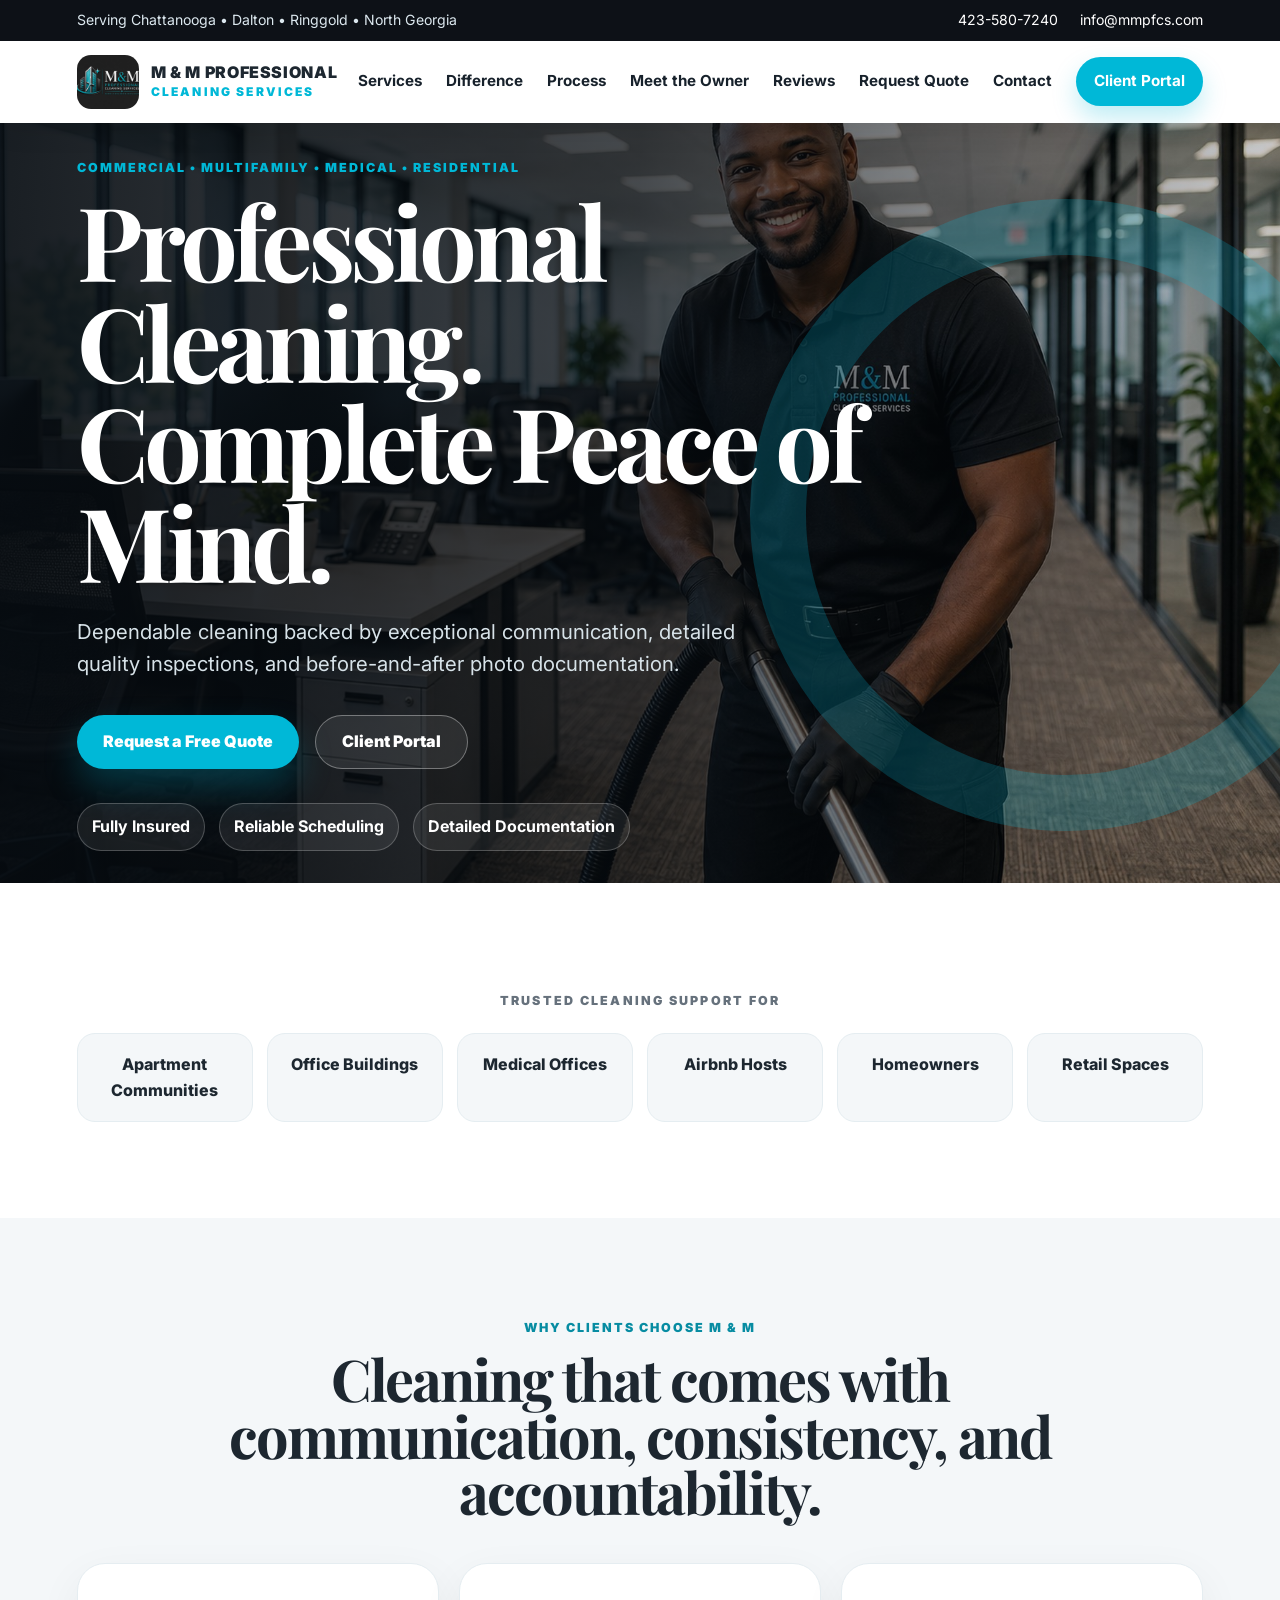
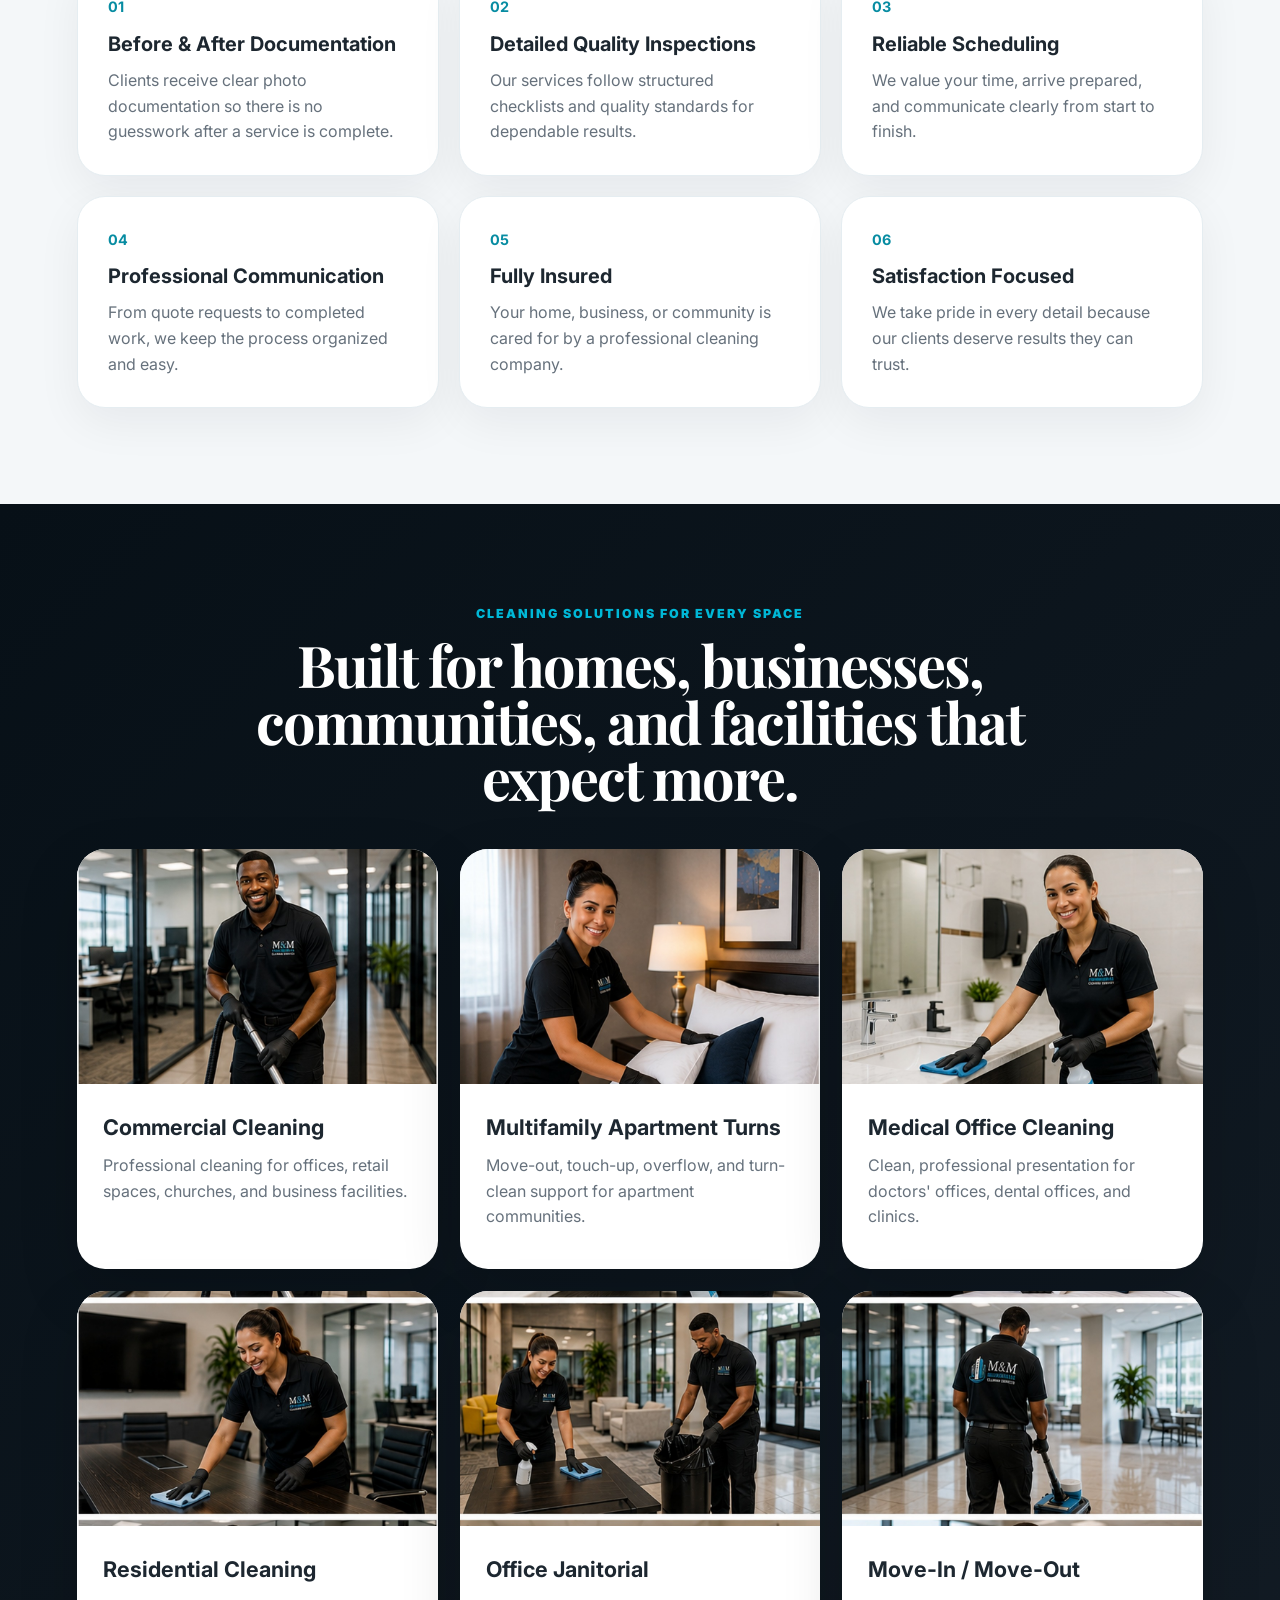
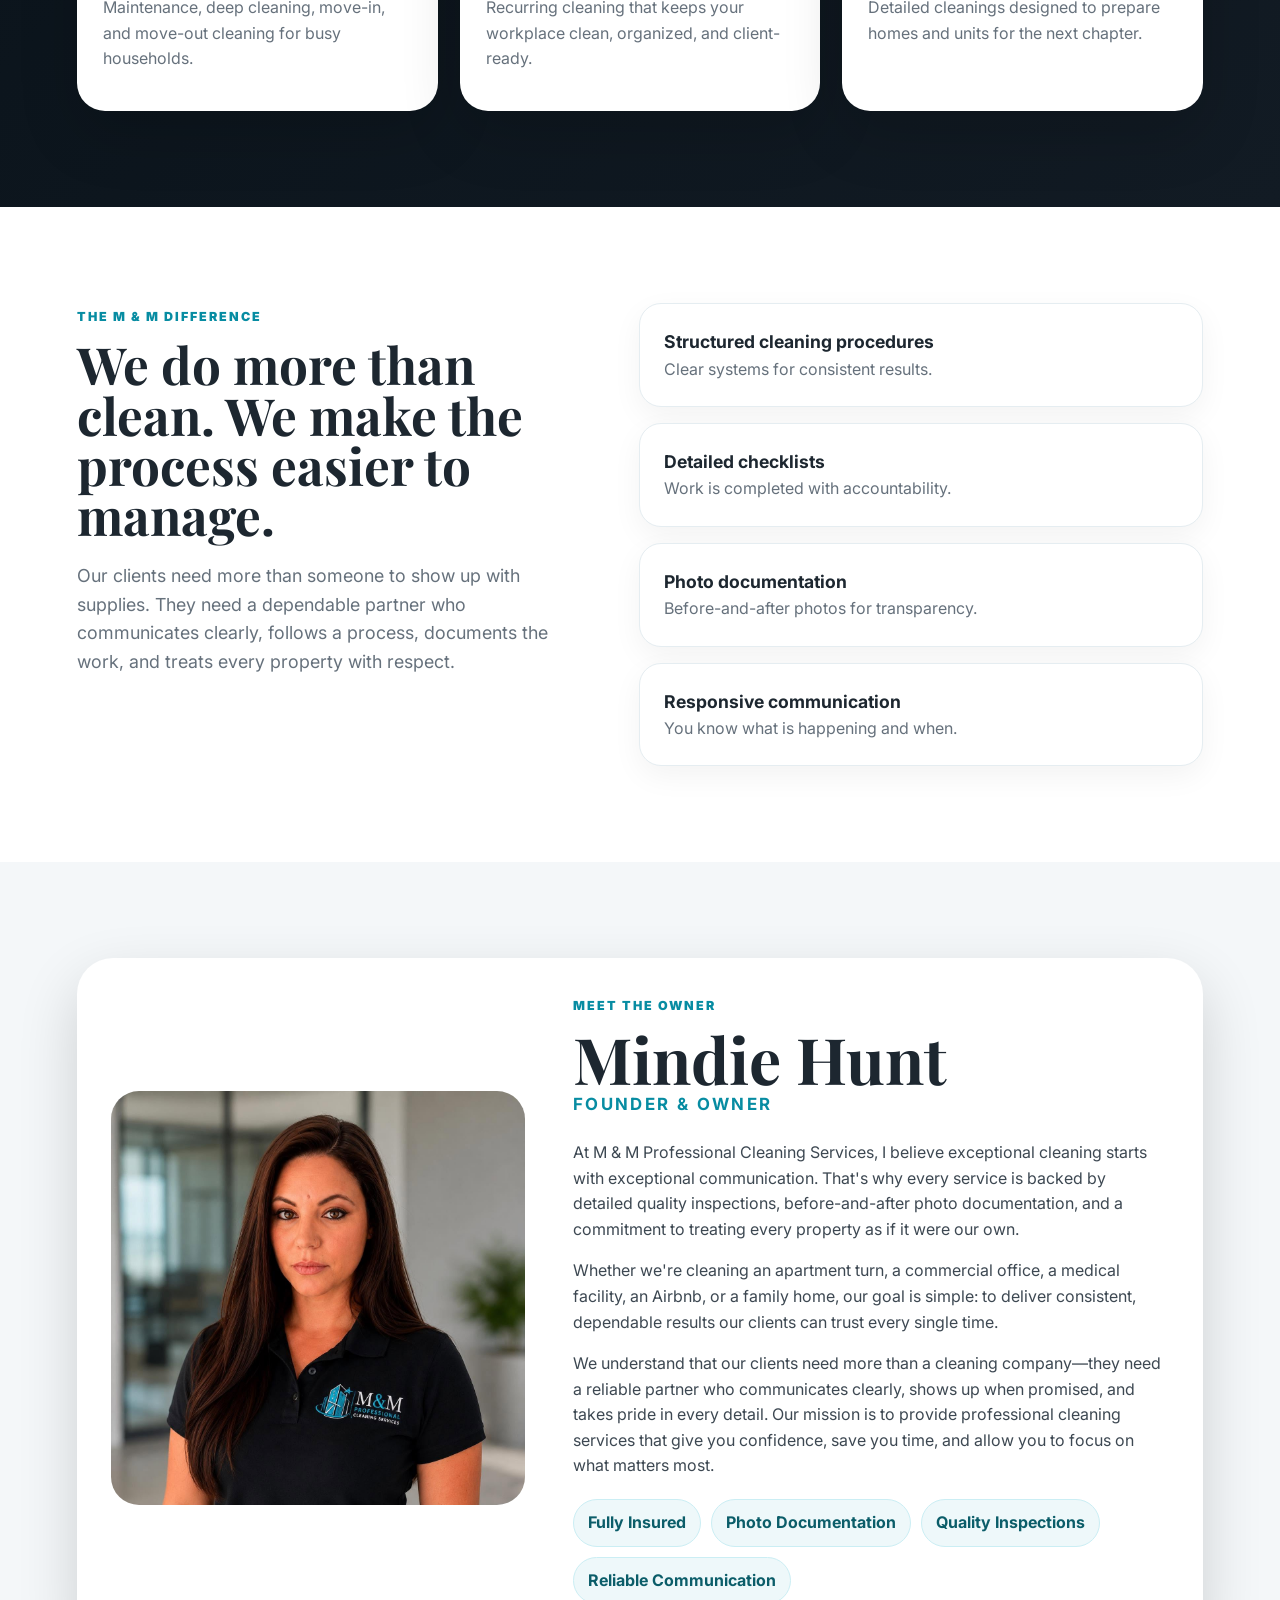
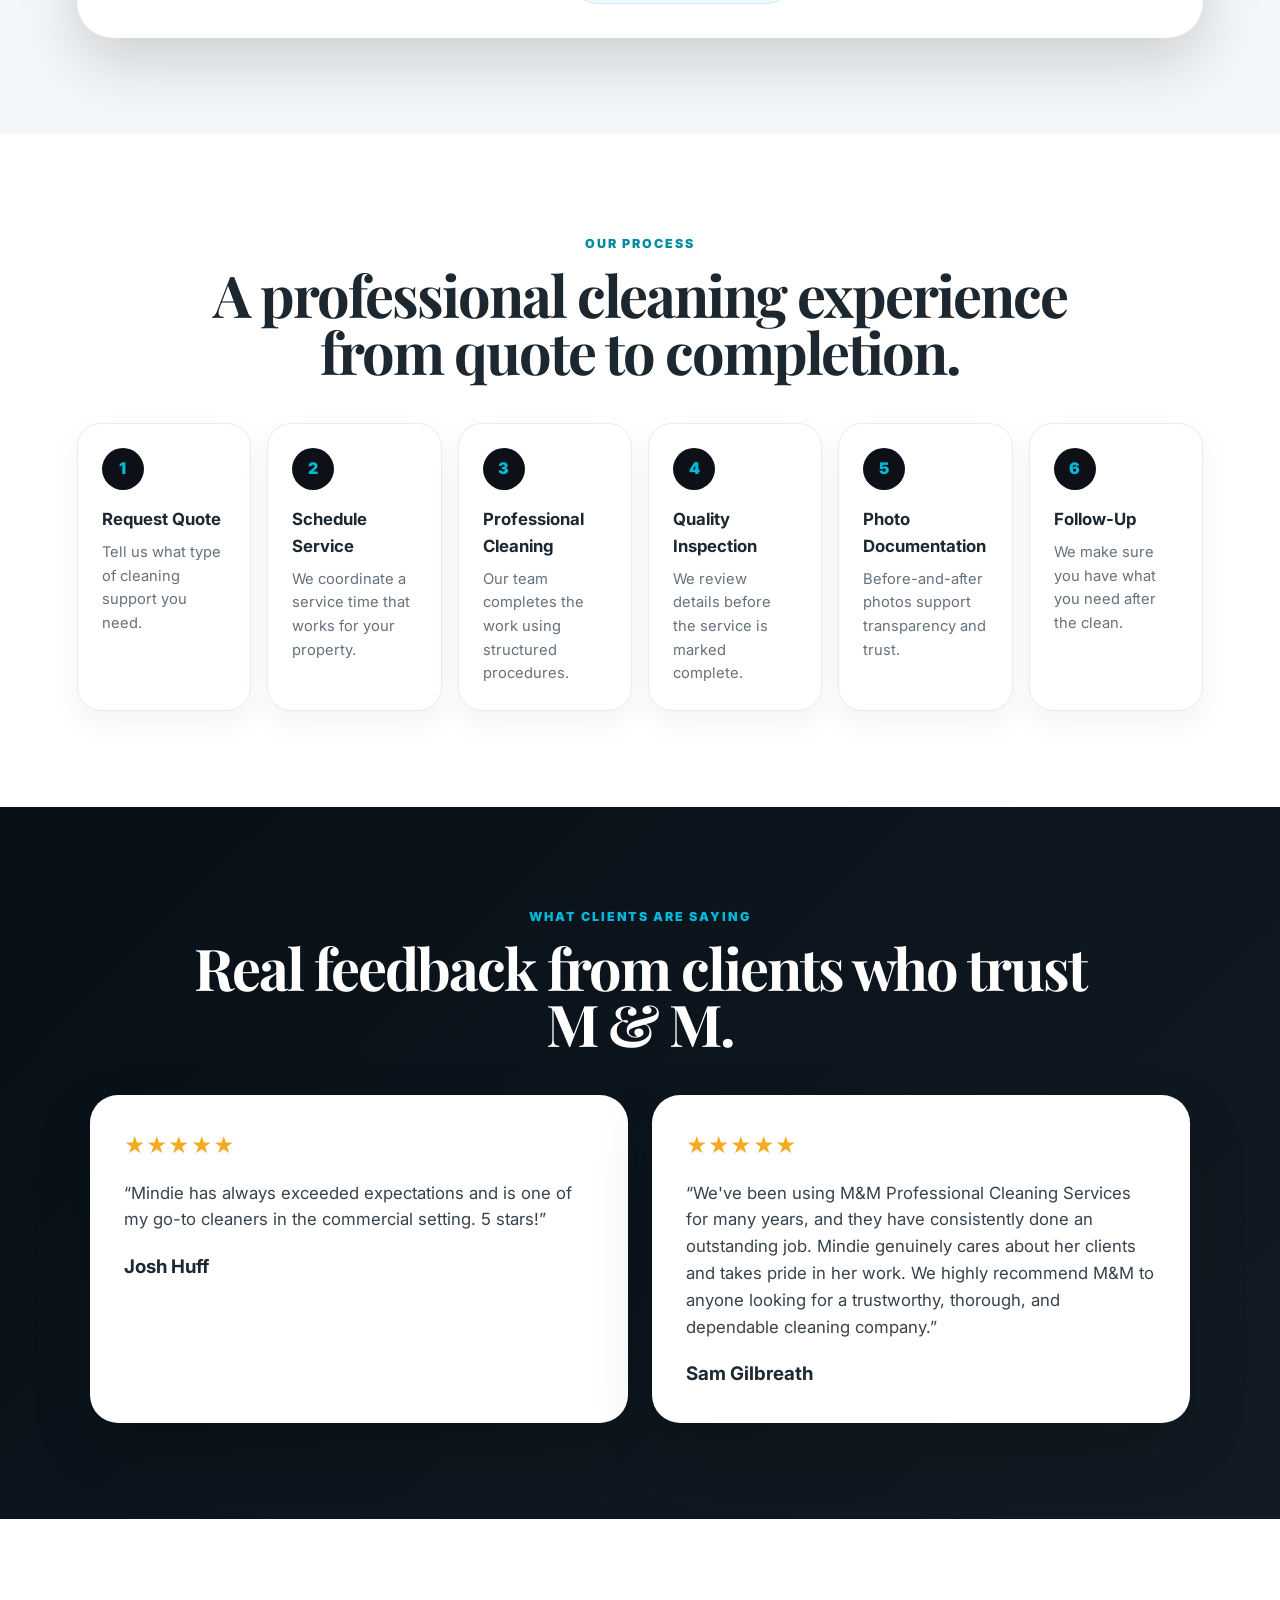
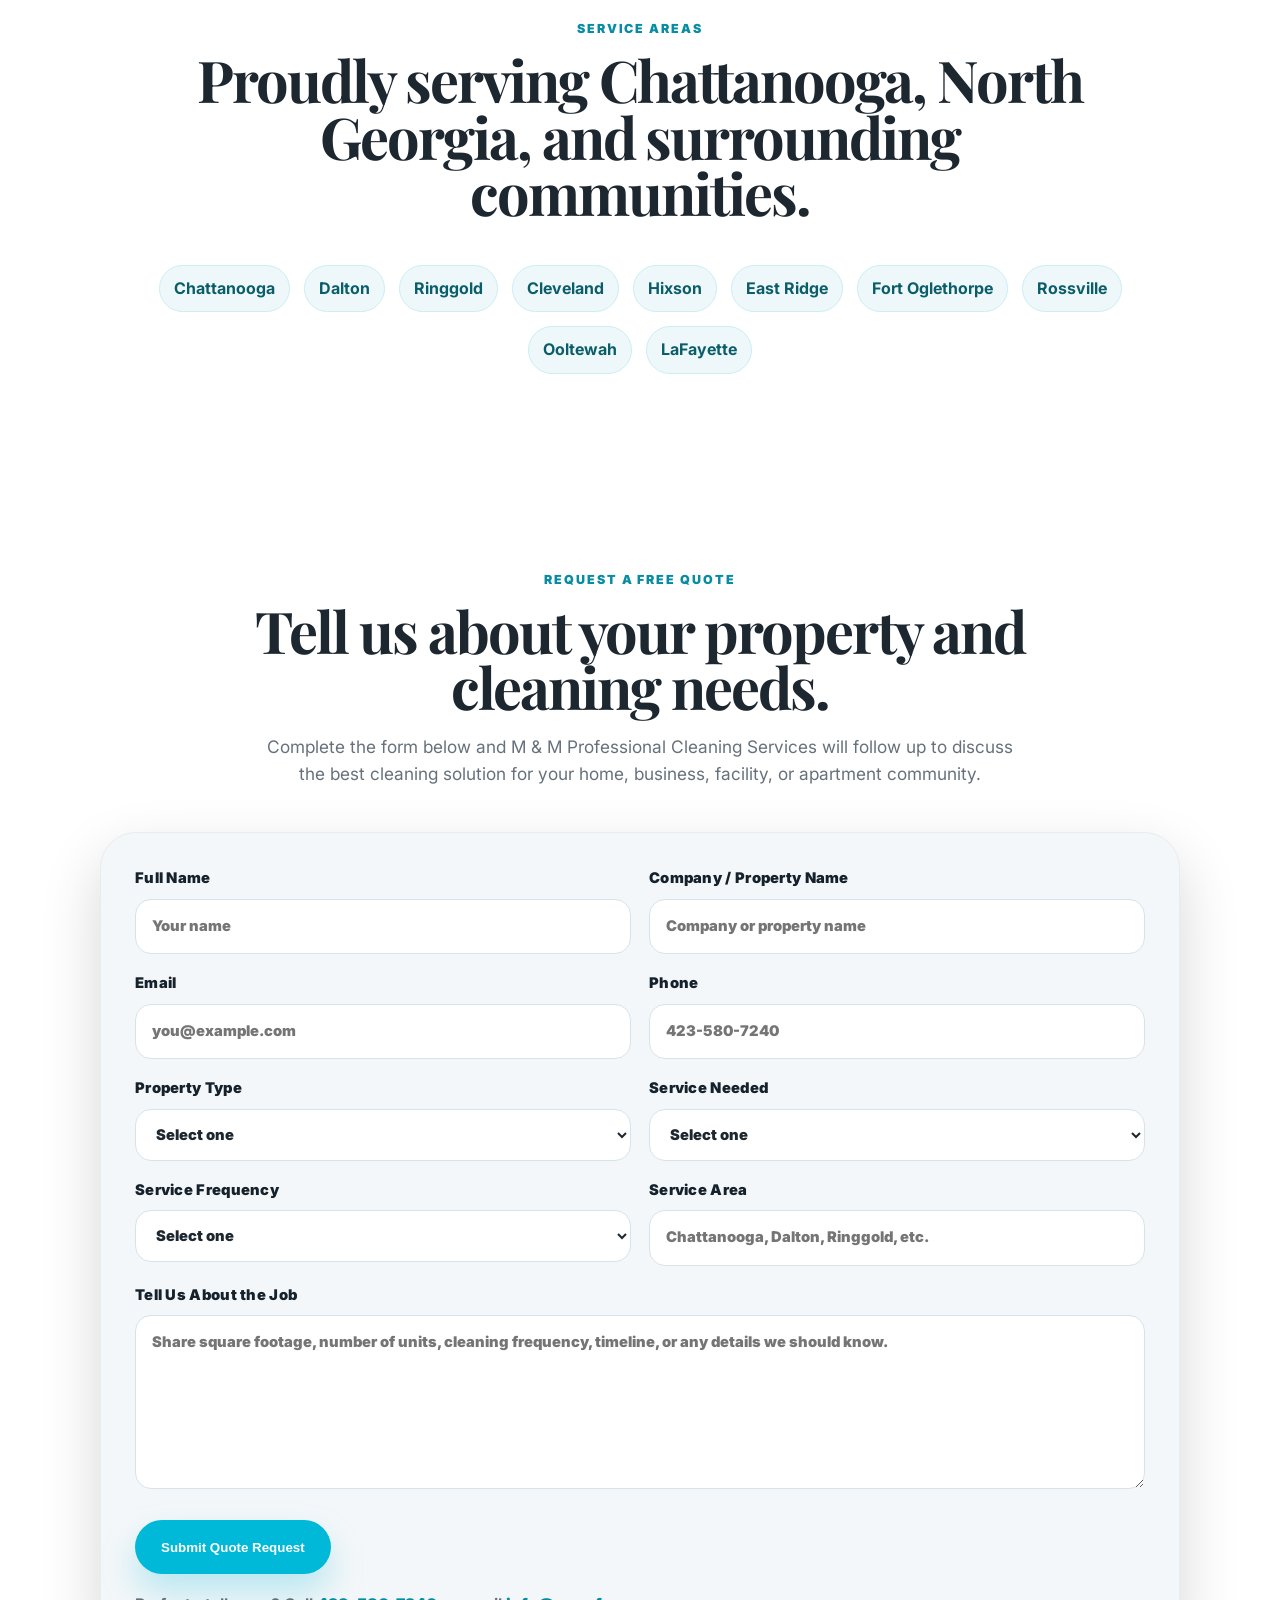
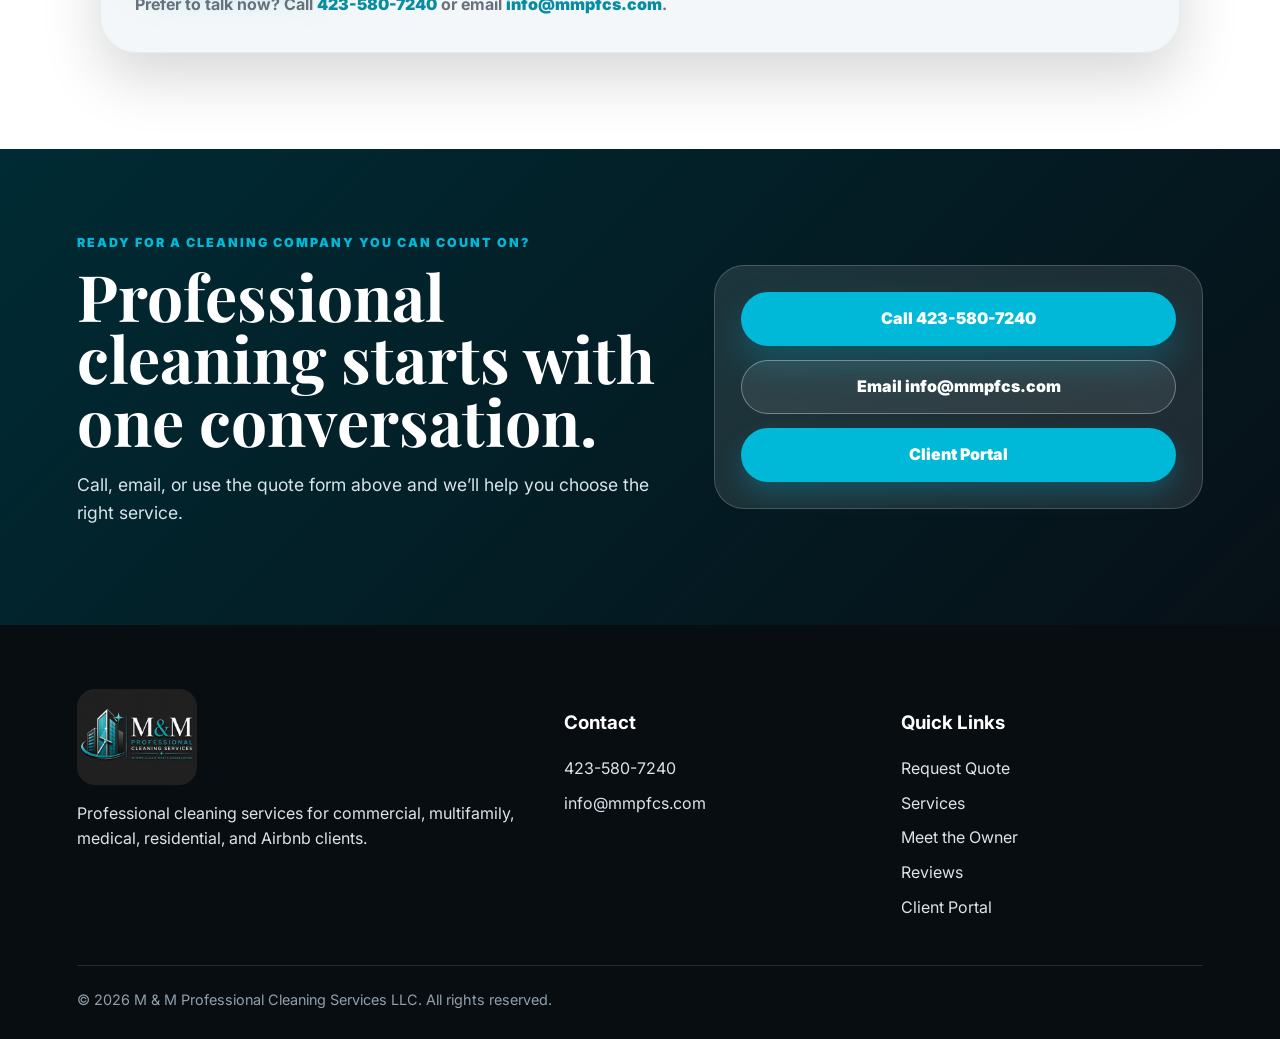
<file: index.html>
<!doctype html>
<html lang="en">
<head>
  <meta charset="utf-8" />
  <meta name="viewport" content="width=device-width, initial-scale=1" />
  <title>M & M Professional Cleaning Services | Chattanooga & North Georgia</title>
  <meta name="description" content="Professional commercial, multifamily, medical, residential, Airbnb, and move-in/move-out cleaning services serving Chattanooga, Dalton, Ringgold, and North Georgia." />
  <link rel="preconnect" href="https://fonts.googleapis.com">
  <link rel="preconnect" href="https://fonts.gstatic.com" crossorigin>
  <link href="https://fonts.googleapis.com/css2?family=Inter:wght@400;500;600;700;800;900&family=Playfair+Display:wght@700;800&display=swap" rel="stylesheet">
  <link rel="stylesheet" href="style.css" />
</head>
<body>
  <header class="site-header" id="top">
    <div class="topbar">
      <span>Serving Chattanooga • Dalton • Ringgold • North Georgia</span>
      <div class="top-links">
        <a href="tel:4235807240">423-580-7240</a>
        <a href="mailto:info@mmpfcs.com">info@mmpfcs.com</a>
      </div>
    </div>
    <nav class="nav">
      <a class="brand" href="#top" aria-label="M and M Professional Cleaning Services home">
        <img src="images/logo.jpg" alt="M & M Professional Cleaning Services logo" />
        <span>M & M Professional<br><small>Cleaning Services</small></span>
      </a>
      <input type="checkbox" id="nav-toggle" class="nav-toggle" aria-label="Open navigation">
      <label class="hamburger" for="nav-toggle"><span></span><span></span><span></span></label>
      <div class="nav-menu">
        <a href="#services">Services</a>
        <a href="#difference">Difference</a>
        <a href="#process">Process</a>
        <a href="#owner">Meet the Owner</a>
        <a href="#reviews">Reviews</a>
        <a href="#quote">Request Quote</a>
        <a href="#contact">Contact</a>
        <a class="portal" target="_blank" rel="noopener" href="https://clienthub.getjobber.com/client_hubs/b683b38a-7e7b-47af-a722-1ff25d8127e4/login/new?source=share_login">Client Portal</a>
      </div>
    </nav>
  </header>

  <main>
    <section class="hero">
      <div class="hero-bg"></div>
      <div class="hero-content">
        <div class="eyebrow">Commercial • Multifamily • Medical • Residential</div>
        <h1>Professional Cleaning.<br>Complete Peace of Mind.</h1>
        <p>Dependable cleaning backed by exceptional communication, detailed quality inspections, and before-and-after photo documentation.</p>
        <div class="hero-actions">
          <a class="btn primary" href="#quote">Request a Free Quote</a>
          <a class="btn ghost" target="_blank" rel="noopener" href="https://clienthub.getjobber.com/client_hubs/b683b38a-7e7b-47af-a722-1ff25d8127e4/login/new?source=share_login">Client Portal</a>
        </div>
        <div class="hero-proof">
          <span>Fully Insured</span><span>Reliable Scheduling</span><span>Detailed Documentation</span>
        </div>
      </div>
    </section>

    <section class="trusted section-pad">
      <p>Trusted cleaning support for</p>
      <div class="trusted-grid">
        <span>Apartment Communities</span><span>Office Buildings</span><span>Medical Offices</span><span>Airbnb Hosts</span><span>Homeowners</span><span>Retail Spaces</span>
      </div>
    </section>

    <section class="section-pad why">
      <div class="section-heading">
        <span class="eyebrow dark">Why Clients Choose M & M</span>
        <h2>Cleaning that comes with communication, consistency, and accountability.</h2>
      </div>
      <div class="feature-grid">
        <article><b>01</b><h3>Before & After Documentation</h3><p>Clients receive clear photo documentation so there is no guesswork after a service is complete.</p></article>
        <article><b>02</b><h3>Detailed Quality Inspections</h3><p>Our services follow structured checklists and quality standards for dependable results.</p></article>
        <article><b>03</b><h3>Reliable Scheduling</h3><p>We value your time, arrive prepared, and communicate clearly from start to finish.</p></article>
        <article><b>04</b><h3>Professional Communication</h3><p>From quote requests to completed work, we keep the process organized and easy.</p></article>
        <article><b>05</b><h3>Fully Insured</h3><p>Your home, business, or community is cared for by a professional cleaning company.</p></article>
        <article><b>06</b><h3>Satisfaction Focused</h3><p>We take pride in every detail because our clients deserve results they can trust.</p></article>
      </div>
    </section>

    <section class="services section-pad" id="services">
      <div class="section-heading light">
        <span class="eyebrow">Cleaning Solutions for Every Space</span>
        <h2>Built for homes, businesses, communities, and facilities that expect more.</h2>
      </div>
      <div class="service-grid">
        <article class="service-card"><img src="images/commercial-office.jpg" alt="Clean commercial office"><div><h3>Commercial Cleaning</h3><p>Professional cleaning for offices, retail spaces, churches, and business facilities.</p></div></article>
        <article class="service-card"><img src="images/multifamily.jpg" alt="Apartment community cleaning"><div><h3>Multifamily Apartment Turns</h3><p>Move-out, touch-up, overflow, and turn-clean support for apartment communities.</p></div></article>
        <article class="service-card"><img src="images/medical-dental.jpg" alt="Medical office cleaning"><div><h3>Medical Office Cleaning</h3><p>Clean, professional presentation for doctors' offices, dental offices, and clinics.</p></div></article>
        <article class="service-card"><img src="images/conference-cleaning.jpg" alt="Residential kitchen cleaning"><div><h3>Residential Cleaning</h3><p>Maintenance, deep cleaning, move-in, and move-out cleaning for busy households.</p></div></article>
        <article class="service-card"><img src="images/janitorial.jpg" alt="Janitorial cleaning supplies"><div><h3>Office Janitorial</h3><p>Recurring cleaning that keeps your workplace clean, organized, and client-ready.</p></div></article>
        <article class="service-card"><img src="images/floor-care.jpg" alt="Clean polished floor"><div><h3>Move-In / Move-Out</h3><p>Detailed cleanings designed to prepare homes and units for the next chapter.</p></div></article>
      </div>
    </section>

    <section class="difference section-pad" id="difference">
      <div class="split">
        <div>
          <span class="eyebrow dark">The M & M Difference</span>
          <h2>We do more than clean. We make the process easier to manage.</h2>
          <p>Our clients need more than someone to show up with supplies. They need a dependable partner who communicates clearly, follows a process, documents the work, and treats every property with respect.</p>
        </div>
        <div class="difference-list">
          <div><strong>Structured cleaning procedures</strong><span>Clear systems for consistent results.</span></div>
          <div><strong>Detailed checklists</strong><span>Work is completed with accountability.</span></div>
          <div><strong>Photo documentation</strong><span>Before-and-after photos for transparency.</span></div>
          <div><strong>Responsive communication</strong><span>You know what is happening and when.</span></div>
        </div>
      </div>
    </section>

    <section class="owner section-pad" id="owner">
      <div class="owner-card">
        <div class="owner-photo"><img src="images/mindie-owner.jpg" alt="Mindie Hunt, Founder and Owner of M & M Professional Cleaning Services"></div>
        <div class="owner-copy">
          <span class="eyebrow dark">Meet the Owner</span>
          <h2>Mindie Hunt</h2>
          <h3>Founder & Owner</h3>
          <p>At M & M Professional Cleaning Services, I believe exceptional cleaning starts with exceptional communication. That's why every service is backed by detailed quality inspections, before-and-after photo documentation, and a commitment to treating every property as if it were our own.</p>
          <p>Whether we're cleaning an apartment turn, a commercial office, a medical facility, an Airbnb, or a family home, our goal is simple: to deliver consistent, dependable results our clients can trust every single time.</p>
          <p>We understand that our clients need more than a cleaning company—they need a reliable partner who communicates clearly, shows up when promised, and takes pride in every detail. Our mission is to provide professional cleaning services that give you confidence, save you time, and allow you to focus on what matters most.</p>
          <div class="badges"><span>Fully Insured</span><span>Photo Documentation</span><span>Quality Inspections</span><span>Reliable Communication</span></div>
        </div>
      </div>
    </section>

    <section class="process section-pad" id="process">
      <div class="section-heading">
        <span class="eyebrow dark">Our Process</span>
        <h2>A professional cleaning experience from quote to completion.</h2>
      </div>
      <div class="process-grid">
        <div><span>1</span><h3>Request Quote</h3><p>Tell us what type of cleaning support you need.</p></div>
        <div><span>2</span><h3>Schedule Service</h3><p>We coordinate a service time that works for your property.</p></div>
        <div><span>3</span><h3>Professional Cleaning</h3><p>Our team completes the work using structured procedures.</p></div>
        <div><span>4</span><h3>Quality Inspection</h3><p>We review details before the service is marked complete.</p></div>
        <div><span>5</span><h3>Photo Documentation</h3><p>Before-and-after photos support transparency and trust.</p></div>
        <div><span>6</span><h3>Follow-Up</h3><p>We make sure you have what you need after the clean.</p></div>
      </div>
    </section>

    <section class="reviews section-pad" id="reviews">
      <div class="section-heading light">
        <span class="eyebrow">What Clients Are Saying</span>
        <h2>Real feedback from clients who trust M & M.</h2>
      </div>
      <div class="review-grid">
        <article><div class="stars">★★★★★</div><p>“Mindie has always exceeded expectations and is one of my go-to cleaners in the commercial setting. 5 stars!”</p><h3>Josh Huff</h3></article>
        <article><div class="stars">★★★★★</div><p>“We've been using M&M Professional Cleaning Services for many years, and they have consistently done an outstanding job. Mindie genuinely cares about her clients and takes pride in her work. We highly recommend M&M to anyone looking for a trustworthy, thorough, and dependable cleaning company.”</p><h3>Sam Gilbreath</h3></article>
      </div>
    </section>

    <section class="areas section-pad">
      <div class="section-heading">
        <span class="eyebrow dark">Service Areas</span>
        <h2>Proudly serving Chattanooga, North Georgia, and surrounding communities.</h2>
      </div>
      <div class="area-pills"><span>Chattanooga</span><span>Dalton</span><span>Ringgold</span><span>Cleveland</span><span>Hixson</span><span>East Ridge</span><span>Fort Oglethorpe</span><span>Rossville</span><span>Ooltewah</span><span>LaFayette</span></div>
    </section>

    <section class="quote-section section-pad" id="quote">
      <div class="section-heading">
        <span class="eyebrow dark">Request a Free Quote</span>
        <h2>Tell us about your property and cleaning needs.</h2>
        <p class="section-intro">Complete the form below and M & M Professional Cleaning Services will follow up to discuss the best cleaning solution for your home, business, facility, or apartment community.</p>
      </div>
      <form class="quote-form" action="https://formsubmit.co/info@mmpfcs.com" method="POST">
        <input type="hidden" name="_subject" value="New Quote Request from MMPFCS Website">
        <input type="hidden" name="_next" value="https://www.mmpfcs.com/thank-you.html">
        <input type="hidden" name="_autoresponse" value="Thank you for contacting M & M Professional Cleaning Services. We received your quote request and will follow up as soon as possible.">
        <input type="text" name="_honey" style="display:none">
        <input type="hidden" name="_template" value="table">
        <input type="hidden" name="_captcha" value="false">
        <div class="form-grid">
          <label>Full Name<input required type="text" name="Full Name" placeholder="Your name"></label>
          <label>Company / Property Name<input type="text" name="Company or Property Name" placeholder="Company or property name"></label>
          <label>Email<input required type="email" name="Email" placeholder="you@example.com"></label>
          <label>Phone<input required type="tel" name="Phone" placeholder="423-580-7240"></label>
          <label>Property Type<select required name="Property Type"><option value="">Select one</option><option>Apartment Community</option><option>Commercial Office</option><option>Medical / Dental Office</option><option>Residential Home</option><option>Airbnb / Short-Term Rental</option><option>Move-In / Move-Out</option><option>Retail / Church / Fitness Center</option><option>Other</option></select></label>
          <label>Service Needed<select required name="Service Needed"><option value="">Select one</option><option>Recurring Cleaning</option><option>Deep Cleaning</option><option>Apartment Turn Cleaning</option><option>Move-Out Cleaning</option><option>Office Janitorial</option><option>Medical Office Cleaning</option><option>Airbnb Turnover</option><option>Not Sure Yet</option></select></label>
          <label>Service Frequency<select name="Service Frequency"><option value="">Select one</option><option>One Time</option><option>Weekly</option><option>Bi-Weekly</option><option>Monthly</option><option>As Needed / Overflow Support</option></select></label>
          <label>Service Area<input type="text" name="Service Area" placeholder="Chattanooga, Dalton, Ringgold, etc."></label>
          <label class="full">Tell Us About the Job<textarea required name="Message" rows="6" placeholder="Share square footage, number of units, cleaning frequency, timeline, or any details we should know."></textarea></label>
        </div>
        <button class="btn primary form-submit" type="submit">Submit Quote Request</button>
        <p class="form-note">Prefer to talk now? Call <a href="tel:4235807240">423-580-7240</a> or email <a href="mailto:info@mmpfcs.com">info@mmpfcs.com</a>.</p>
      </form>
    </section>

    <section class="cta" id="contact">
      <div>
        <span class="eyebrow">Ready for a cleaning company you can count on?</span>
        <h2>Professional cleaning starts with one conversation.</h2>
        <p>Call, email, or use the quote form above and we’ll help you choose the right service.</p>
      </div>
      <div class="contact-card">
        <a class="btn primary wide" href="tel:4235807240">Call 423-580-7240</a>
        <a class="btn ghost wide" href="mailto:info@mmpfcs.com">Email info@mmpfcs.com</a>
        <a class="btn portal-btn wide" target="_blank" rel="noopener" href="https://clienthub.getjobber.com/client_hubs/b683b38a-7e7b-47af-a722-1ff25d8127e4/login/new?source=share_login">Client Portal</a>
      </div>
    </section>
  </main>

  <footer>
    <div class="footer-grid">
      <div><img src="images/logo.jpg" alt="M & M Professional Cleaning Services logo"><p>Professional cleaning services for commercial, multifamily, medical, residential, and Airbnb clients.</p></div>
      <div><h3>Contact</h3><a href="tel:4235807240">423-580-7240</a><a href="mailto:info@mmpfcs.com">info@mmpfcs.com</a></div>
      <div><h3>Quick Links</h3><a href="#quote">Request Quote</a><a href="#services">Services</a><a href="#owner">Meet the Owner</a><a href="#reviews">Reviews</a><a target="_blank" rel="noopener" href="https://clienthub.getjobber.com/client_hubs/b683b38a-7e7b-47af-a722-1ff25d8127e4/login/new?source=share_login">Client Portal</a></div>
    </div>
    <div class="copyright">© 2026 M & M Professional Cleaning Services LLC. All rights reserved.</div>
  </footer>
</body>
</html>
</file>
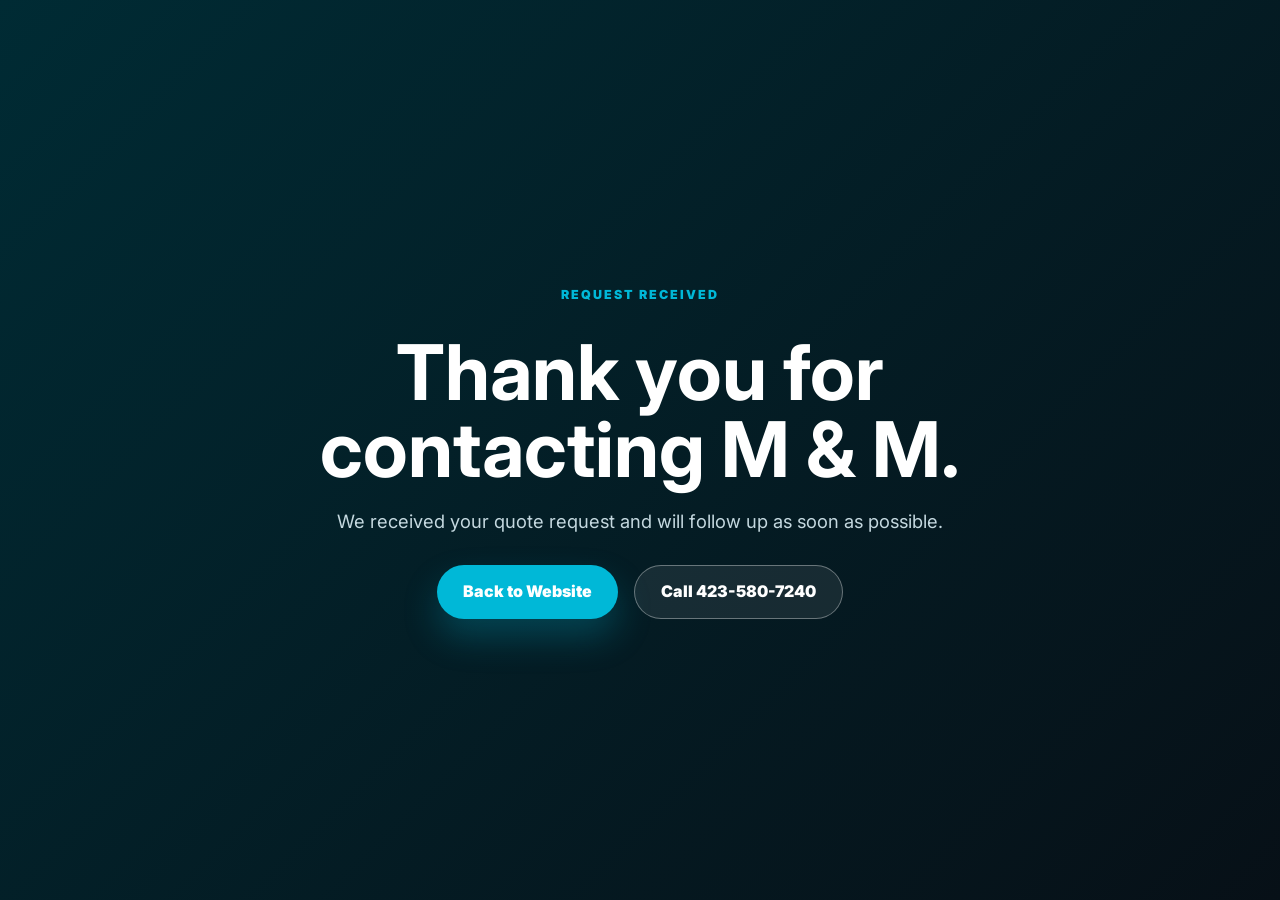
<file: thank-you.html>
<!doctype html>
<html lang="en">
<head>
  <meta charset="utf-8" />
  <meta name="viewport" content="width=device-width, initial-scale=1" />
  <title>Thank You | M & M Professional Cleaning Services</title>
  <meta name="description" content="Thank you for contacting M & M Professional Cleaning Services." />
  <link rel="preconnect" href="https://fonts.googleapis.com">
  <link rel="preconnect" href="https://fonts.gstatic.com" crossorigin>
  <link href="https://fonts.googleapis.com/css2?family=Inter:wght@400;500;600;700;800;900&family=Playfair+Display:wght@700;800&display=swap" rel="stylesheet">
  <link rel="stylesheet" href="style.css" />
</head>
<body>
  <main class="thank-you-page">
    <section class="cta" style="min-height:100vh;display:flex;align-items:center;justify-content:center;text-align:center;">
      <div style="max-width:760px;">
        <span class="eyebrow">Request Received</span>
        <h1 style="font-size:clamp(2.5rem,6vw,5rem);line-height:1;margin:18px 0;">Thank you for contacting M & M.</h1>
        <p style="font-size:1.15rem;color:#c4d8df;">We received your quote request and will follow up as soon as possible.</p>
        <div class="hero-actions" style="justify-content:center;margin-top:28px;">
          <a class="btn primary" href="index.html">Back to Website</a>
          <a class="btn ghost" href="tel:4235807240">Call 423-580-7240</a>
        </div>
      </div>
    </section>
  </main>
</body>
</html>
</file>
<file: style.css>
:root{--teal:#00b8d7;--teal2:#078ca2;--dark:#0d1117;--charcoal:#151a20;--soft:#f4f7f9;--text:#1d2730;--muted:#66717c;--white:#fff;--line:#e5edf1;--shadow:0 24px 60px rgba(0,0,0,.16);--radius:28px}*{box-sizing:border-box}html{scroll-behavior:smooth}body{margin:0;font-family:Inter,Arial,sans-serif;color:var(--text);background:#fff;line-height:1.6}img{max-width:100%;display:block}a{text-decoration:none;color:inherit}.site-header{position:sticky;top:0;z-index:50;background:rgba(255,255,255,.96);backdrop-filter:blur(18px);box-shadow:0 8px 25px rgba(0,0,0,.08)}.topbar{background:var(--dark);color:#dce8ef;display:flex;justify-content:space-between;gap:16px;padding:9px 6vw;font-size:.88rem}.top-links{display:flex;gap:22px}.top-links a{color:#fff}.nav{height:82px;display:flex;align-items:center;justify-content:space-between;padding:0 6vw;position:relative}.brand{display:flex;align-items:center;gap:12px;font-weight:900;letter-spacing:.04em;text-transform:uppercase;line-height:1.1}.brand img{width:62px;height:54px;object-fit:cover;border-radius:14px}.brand small{color:var(--teal);font-size:.75rem;letter-spacing:.18em}.nav-menu{display:flex;align-items:center;gap:24px;font-weight:700;font-size:.95rem}.nav-menu a{color:#17212b}.nav-menu a:hover{color:var(--teal2)}.portal,.portal-btn{background:var(--teal);color:white!important;padding:12px 18px;border-radius:999px;box-shadow:0 12px 24px rgba(0,184,215,.25)}.nav-toggle{display:none}.hamburger{display:none;cursor:pointer}.hamburger span{display:block;width:26px;height:3px;background:#101820;margin:5px;border-radius:2px}.hero{min-height:760px;position:relative;display:flex;align-items:center;overflow:hidden;background:#071017}.hero-bg{position:absolute;inset:0;background:linear-gradient(90deg,rgba(6,11,16,.92),rgba(6,11,16,.74),rgba(6,11,16,.20)),url('images/hero-office.jpg') center/cover no-repeat;transform:scale(1.02)}.hero:after{content:"";position:absolute;right:-8%;top:10%;width:520px;height:520px;border:56px solid rgba(0,184,215,.22);border-radius:50%}.hero-content{position:relative;z-index:2;width:min(920px,88vw);margin-left:6vw;color:#fff}.eyebrow{display:inline-block;color:var(--teal);font-weight:900;letter-spacing:.16em;text-transform:uppercase;font-size:.78rem;margin-bottom:12px}.eyebrow.dark{color:var(--teal2)}.hero h1,.section-heading h2,.difference h2,.owner-copy h2,.cta h2{font-family:'Playfair Display',Georgia,serif;line-height:.98}.hero h1{font-size:clamp(3.25rem,8vw,7.5rem);margin:0 0 24px;letter-spacing:-.05em}.hero p{font-size:1.28rem;max-width:720px;color:#d7e2e8;margin:0 0 34px}.hero-actions{display:flex;gap:16px;flex-wrap:wrap}.btn{display:inline-flex;align-items:center;justify-content:center;min-height:54px;padding:0 26px;border-radius:999px;font-weight:900}.primary{background:var(--teal);color:white;box-shadow:0 18px 35px rgba(0,184,215,.25)}.ghost{border:1px solid rgba(255,255,255,.35);color:#fff;background:rgba(255,255,255,.08)}.hero-proof{display:flex;flex-wrap:wrap;gap:14px;margin-top:34px}.hero-proof span,.badges span,.area-pills span{border:1px solid rgba(255,255,255,.22);padding:10px 14px;border-radius:999px;background:rgba(255,255,255,.08);font-weight:700}.section-pad{padding:96px 6vw}.trusted{background:#fff}.trusted p{text-transform:uppercase;font-weight:900;letter-spacing:.18em;color:var(--muted);font-size:.78rem;text-align:center}.trusted-grid{display:grid;grid-template-columns:repeat(6,1fr);gap:14px;margin-top:22px}.trusted-grid span{background:var(--soft);border:1px solid var(--line);border-radius:18px;padding:18px;text-align:center;font-weight:800}.section-heading{max-width:900px;margin:0 auto 44px;text-align:center}.section-heading h2{font-size:clamp(2.2rem,4.5vw,4.7rem);margin:0;letter-spacing:-.035em}.section-heading.light{color:#fff}.why{background:var(--soft)}.feature-grid{display:grid;grid-template-columns:repeat(3,1fr);gap:20px}.feature-grid article{background:#fff;border:1px solid var(--line);border-radius:var(--radius);padding:30px;box-shadow:0 15px 45px rgba(16,24,32,.06)}.feature-grid b{color:var(--teal2);font-size:.9rem}.feature-grid h3{font-size:1.25rem;margin:8px 0}.feature-grid p{color:var(--muted);margin:0}.services,.reviews{background:linear-gradient(135deg,#071017,#121b24);position:relative}.service-grid{display:grid;grid-template-columns:repeat(3,1fr);gap:22px}.service-card{background:#fff;border-radius:var(--radius);overflow:hidden;box-shadow:var(--shadow);min-height:420px;display:flex;flex-direction:column}.service-card img{height:235px;width:100%;object-fit:cover}.service-card div{padding:26px}.service-card h3{font-size:1.35rem;margin:0 0 8px}.service-card p{color:var(--muted);margin:0}.split{display:grid;grid-template-columns:1fr 1.1fr;gap:50px;align-items:start}.difference h2{font-size:clamp(2.2rem,4vw,4.8rem);margin:0 0 22px}.difference p{font-size:1.12rem;color:var(--muted)}.difference-list{display:grid;gap:16px}.difference-list div{border:1px solid var(--line);border-radius:22px;padding:24px;background:#fff;box-shadow:0 10px 30px rgba(0,0,0,.05)}.difference-list strong{display:block;font-size:1.1rem}.difference-list span{color:var(--muted)}.owner{background:var(--soft)}.owner-card{display:grid;grid-template-columns:.82fr 1.18fr;gap:48px;align-items:center;background:#fff;border-radius:36px;padding:34px;box-shadow:var(--shadow);max-width:1180px;margin:auto}.owner-photo img{border-radius:28px;aspect-ratio:1/1;object-fit:cover}.owner-copy h2{font-size:clamp(2.4rem,5vw,5rem);margin:0}.owner-copy h3{color:var(--teal2);font-size:1.05rem;text-transform:uppercase;letter-spacing:.14em;margin:0 0 22px}.owner-copy p{color:#3d4852}.badges{display:flex;gap:10px;flex-wrap:wrap;margin-top:20px}.badges span,.area-pills span{background:#eef8fa;color:#0b5d69;border-color:#cbeef4}.process-grid{display:grid;grid-template-columns:repeat(6,1fr);gap:16px}.process-grid div{background:#fff;border:1px solid var(--line);border-radius:24px;padding:24px;box-shadow:0 12px 30px rgba(0,0,0,.05)}.process-grid span{display:grid;place-items:center;width:42px;height:42px;background:var(--dark);color:var(--teal);border-radius:50%;font-weight:900;margin-bottom:16px}.process-grid h3{font-size:1.05rem;margin:0 0 8px}.process-grid p{font-size:.92rem;color:var(--muted);margin:0}.review-grid{display:grid;grid-template-columns:1fr 1fr;gap:24px;max-width:1100px;margin:auto}.review-grid article{background:#fff;border-radius:var(--radius);padding:34px;box-shadow:var(--shadow)}.stars{color:#f5aa22;font-size:1.3rem;letter-spacing:.06em}.review-grid p{font-size:1.05rem;color:#37424c}.review-grid h3{margin-bottom:0}.area-pills{display:flex;flex-wrap:wrap;gap:14px;justify-content:center;max-width:1000px;margin:auto}.cta{display:grid;grid-template-columns:1.1fr .9fr;gap:40px;align-items:center;background:linear-gradient(135deg,#002b34,#071017);color:#fff;padding:80px 6vw}.cta h2{font-size:clamp(2.5rem,5vw,5.4rem);margin:0 0 18px}.cta p{color:#d6e4ea;font-size:1.1rem}.contact-card{background:rgba(255,255,255,.1);border:1px solid rgba(255,255,255,.18);border-radius:30px;padding:26px;display:grid;gap:14px}.wide{width:100%}footer{background:#080d12;color:#d9e5ea;padding:64px 6vw 28px}.footer-grid{display:grid;grid-template-columns:1.5fr 1fr 1fr;gap:34px}.footer-grid img{width:120px;border-radius:18px;margin-bottom:16px}.footer-grid h3{color:#fff}.footer-grid a{display:block;color:#d9e5ea;margin:9px 0}.copyright{border-top:1px solid rgba(255,255,255,.12);margin-top:36px;padding-top:22px;color:#8fa1ad;font-size:.9rem}@media(max-width:1100px){.trusted-grid,.process-grid{grid-template-columns:repeat(3,1fr)}.feature-grid,.service-grid{grid-template-columns:repeat(2,1fr)}.nav-menu{gap:14px;font-size:.88rem}.brand span{display:none}}@media(max-width:760px){.topbar{display:none}.nav{height:74px;padding:0 5vw}.brand span{display:block;font-size:.82rem}.brand img{width:52px;height:48px}.hamburger{display:block}.nav-menu{position:absolute;left:5vw;right:5vw;top:74px;background:#fff;border:1px solid var(--line);border-radius:22px;padding:18px;box-shadow:var(--shadow);display:none;flex-direction:column;align-items:stretch}.nav-menu a{padding:10px}.nav-toggle:checked~.nav-menu{display:flex}.hero{min-height:700px}.hero-content{margin:0 auto;width:90vw}.hero h1{font-size:3.3rem}.hero p{font-size:1.05rem}.btn{width:100%}.section-pad{padding:68px 5vw}.trusted-grid,.feature-grid,.service-grid,.process-grid,.review-grid,.footer-grid,.split,.owner-card,.cta{grid-template-columns:1fr}.trusted-grid{gap:10px}.trusted-grid span{padding:14px}.service-card{min-height:0}.service-card img{height:220px}.owner-card{padding:20px;border-radius:28px}.owner-photo img{border-radius:22px}.section-heading{text-align:left}.section-heading h2{font-size:2.55rem}.process-grid div{padding:20px}.hero-proof span{width:100%;text-align:center}.cta{padding:68px 5vw}.cta h2{font-size:2.7rem}}@media(max-width:420px){.brand span{font-size:.72rem}.hero h1{font-size:2.8rem}.section-heading h2,.difference h2{font-size:2.2rem}.owner-copy h2{font-size:2.7rem}}

/* Quote request form */
.section-intro{max-width:760px;margin:18px auto 0;color:var(--muted);font-size:1.08rem}.quote-section{background:#fff}.quote-form{max-width:1080px;margin:0 auto;background:var(--soft);border:1px solid var(--line);border-radius:36px;padding:34px;box-shadow:var(--shadow)}.form-grid{display:grid;grid-template-columns:repeat(2,1fr);gap:18px}.quote-form label{font-weight:900;color:#15212b;font-size:.92rem;letter-spacing:.02em}.quote-form input,.quote-form select,.quote-form textarea{width:100%;margin-top:8px;border:1px solid #d7e3ea;border-radius:16px;padding:15px 16px;font:inherit;background:#fff;color:var(--text);outline:none}.quote-form input:focus,.quote-form select:focus,.quote-form textarea:focus{border-color:var(--teal);box-shadow:0 0 0 4px rgba(0,184,215,.14)}.quote-form .full{grid-column:1/-1}.form-submit{border:0;margin-top:24px;cursor:pointer}.form-note{margin:18px 0 0;color:var(--muted);font-weight:700}.form-note a{color:var(--teal2);font-weight:900}@media(max-width:760px){.form-grid{grid-template-columns:1fr}.quote-form{padding:22px;border-radius:26px}.section-intro{text-align:left}.form-submit{width:100%}}
</file>
